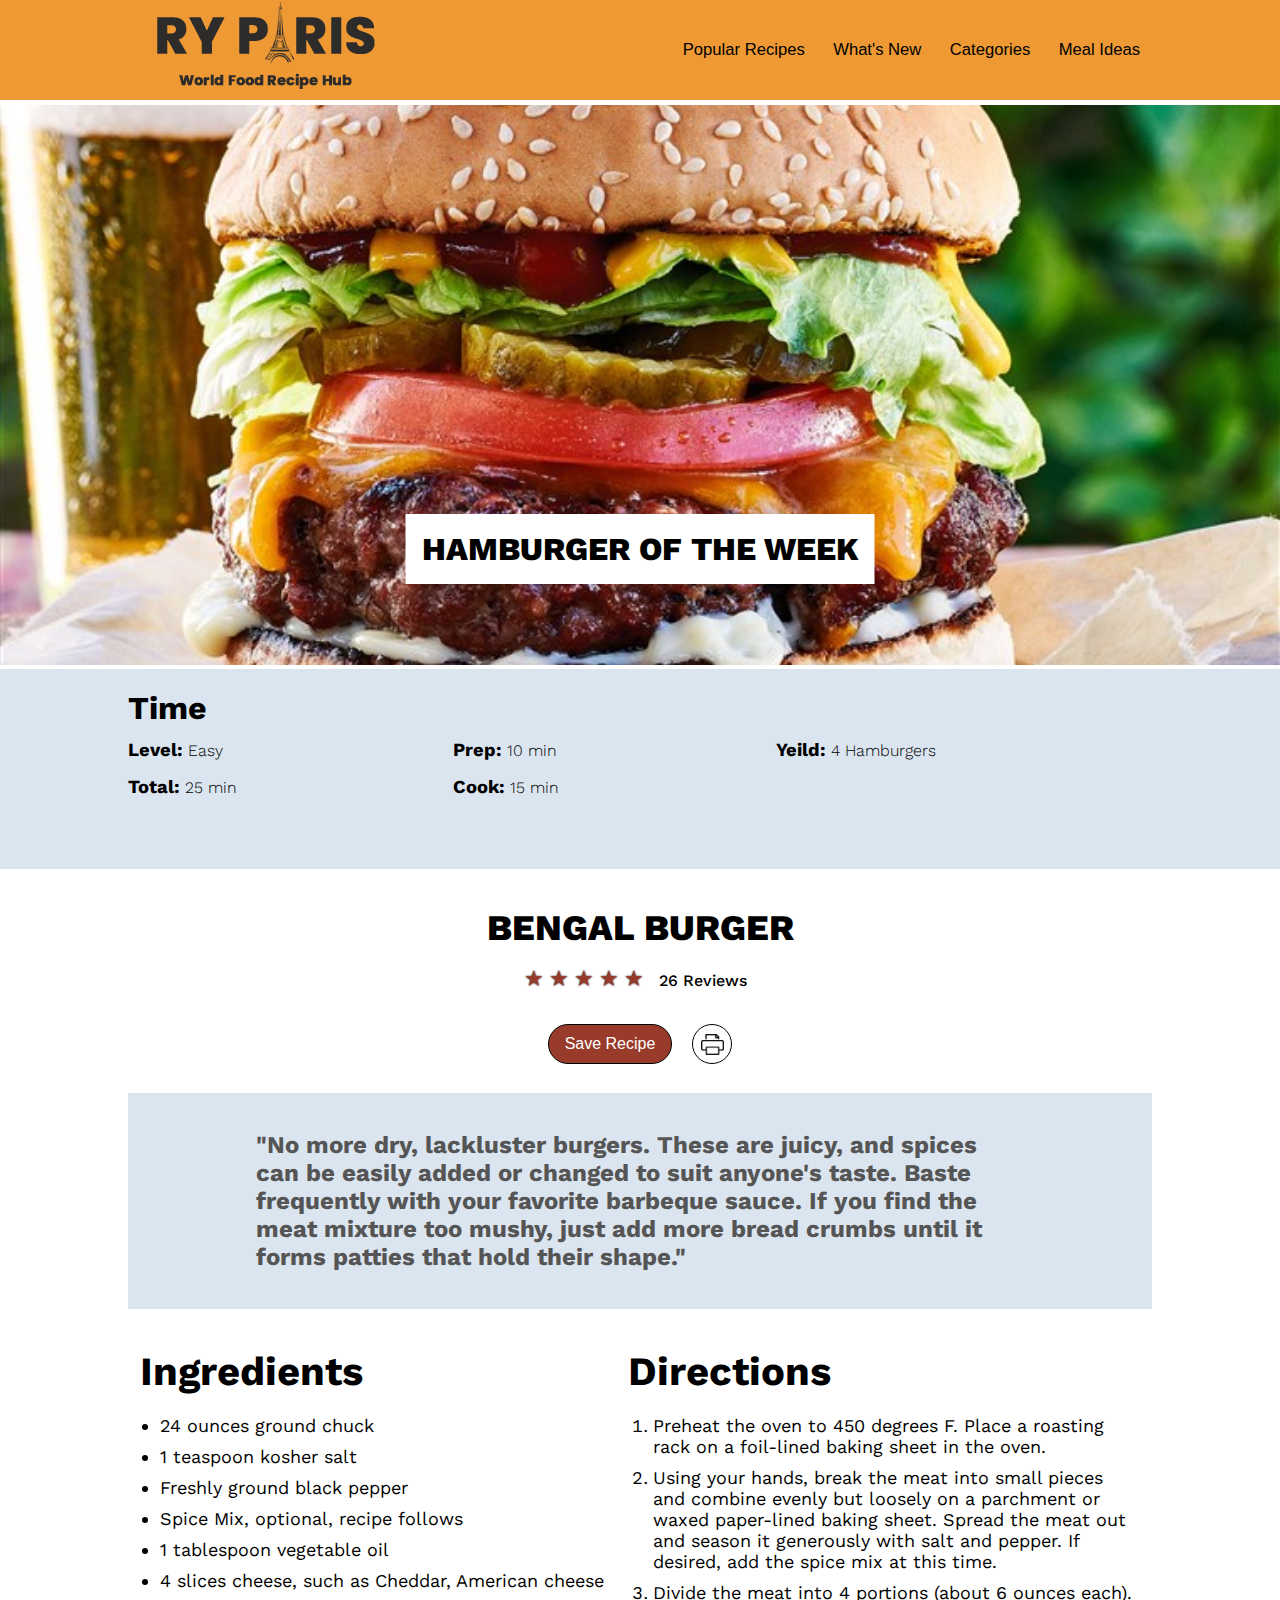
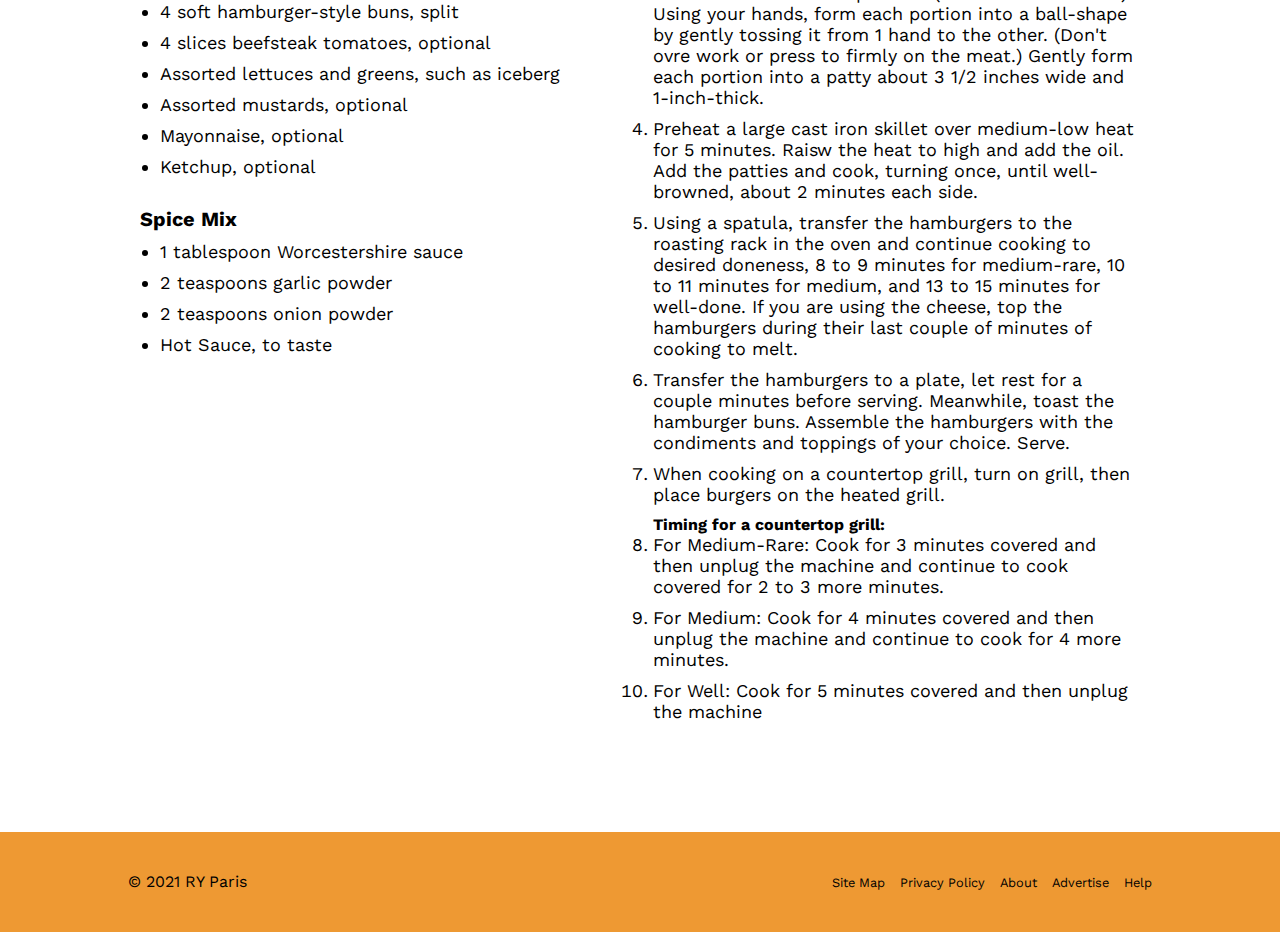
<file: html/recipe.html>
<!DOCTYPE html>

<html lang="en">
    <head>
        <title>RY PARIS</title>
        <link rel="preconnect" href="https://fonts.gstatic.com"> 
        <link href="https://fonts.googleapis.com/css2?family=Work+Sans:wght@100;200;300;400;500;600;700;800;900&display=swap" rel="stylesheet">
        <link rel="stylesheet" href="../css/style.css">
        <meta charset="UTF-8">
    </head>

    <body>
        <div class="container">
            <!-- Navigation -->
            <header>
                <div class="logo">
                    <a class="img-anchor" href="../index.html">
                        <img class="unselectable" src="../src/ryparis-logo.png" href="#" alt="Ry Paris Logo"/>
                    </a>
                </div>

                <nav>
                    <div class="navigation">
                        <a href="../index.html">Popular Recipes</a>
                        <a href="../index.html">What's New</a>
                        <a href="../index.html">Categories</a>
                        <a href="../index.html">Meal Ideas</a>
                    </div>
                </nav>
            </header>

            <!-- Landing -->
            <div class="landing">
                <img class="resizable unselectable" src="../src/bengal-burger.jpg" href="#" alt="Hamburger"/>
                <h1>Hamburger of the week</h1>
            </div>

            
            <section class="recipe_overview grayed">
                <h3>Time</h3>
                <ul>
                    <li>
                        <h4>Level: </h4>
                        <p>Easy</p>
                    </li>

                    <li>
                        <h4>Total: </h4>
                        <p>25 min</p>
                    </li>

                    <li>
                        <h4>Prep: </h4>
                        <p>10 min</p>
                    </li>

                    <li>
                        <h4>Cook: </h4>
                        <p>15 min</p>
                    </li>

                    <li>
                        <h4>Yeild: </h4>
                        <p>4 Hamburgers</p>
                    </li>
                </ul>
            </section>

            <!-- Recipe Information -->
            <section class="recipe_information">
                <h2>Bengal Burger</h2>
                <div class="rating">
                    <span>★</span>
                    <span>★</span>
                    <span>★</span>
                    <span>★</span>
                    <span>★</span>

                    <p>26 Reviews</p>
                </div>

                <div class="btn-container">
                    <button class="orange save">Save Recipe</p>
                    <button class="print"></i>
                </div>
            </section>

            <section class="quote grayed">
                <p>
                    "No more dry, lackluster burgers. These are juicy, and spices can be easily added or changed to suit anyone's 
                    taste. Baste frequently with your favorite barbeque sauce. If you find the meat mixture too mushy, just add more 
                    bread crumbs until it forms patties that hold their shape."
                </p>
            </section>

            <section class="recipe-content">
                <div class="ingredients">
                    <h3>Ingredients</h3>
                    <ul>
                        <li>24 ounces ground chuck</li>
                        <li>1 teaspoon kosher salt</li>
                        <li>Freshly ground black pepper</li>
                        <li>Spice Mix, optional, recipe follows</li>
                        <li>1 tablespoon vegetable oil</li>
                        <li>4 slices cheese, such as Cheddar, American cheese</li>
                        <li>4 soft hamburger-style buns, split</li>
                        <li>4 slices beefsteak tomatoes, optional</li>
                        <li>Assorted lettuces and greens, such as iceberg</li>
                        <li>Assorted mustards, optional</li>
                        <li>Mayonnaise, optional</li>
                        <li>Ketchup, optional</li>
                    </ul>

                    <h4>Spice Mix</h4>
                    <ul>
                        <li>1 tablespoon Worcestershire sauce</li>
                        <li>2 teaspoons garlic powder</li>
                        <li>2 teaspoons onion powder</li>
                        <li>Hot Sauce, to taste</li>
                    </ul>
                </div>

                <div class="directions">
                    <h3>Directions</h3>
                    <ol>
                        <li>Preheat the oven to 450 degrees F. Place a roasting rack on a foil-lined baking sheet in the oven.</li>
                        <li>Using your hands, break the meat into small pieces and combine evenly but loosely on a parchment or waxed paper-lined baking sheet. Spread the meat out and season it generously with salt and pepper. If desired, add the spice mix at this time.</li>
                        <li>Divide the meat into 4 portions (about 6 ounces each). Using your hands, form each portion into a ball-shape by gently tossing it from 1 hand to the other. (Don't ovre work or press to firmly on the meat.) Gently form each portion into a patty about 3 1/2 inches wide and 1-inch-thick.</li>
                        <li>Preheat a large cast iron skillet over medium-low heat for 5 minutes. Raisw the heat to high and add the oil. Add the patties and cook, turning once, until well-browned, about 2 minutes each side.</li>
                        <li>Using a spatula, transfer the hamburgers to the roasting rack in the oven and continue cooking to desired doneness, 8 to 9 minutes for medium-rare, 10 to 11 minutes for medium, and 13 to 15 minutes for well-done. If you are using the cheese, top the hamburgers during their last couple of minutes of cooking to melt.</li>
                        <li>Transfer the hamburgers to a plate, let rest for a couple minutes before serving. Meanwhile, toast the hamburger buns. Assemble the hamburgers with the condiments and toppings of your choice. Serve.</li>
                        <li>When cooking on a countertop grill, turn on grill, then place burgers on the heated grill.</li>
                    </ol>
                    <b>Timing for a countertop grill:</b>
                    <ol start="8">
                        <li>For Medium-Rare: Cook for 3 minutes covered and then unplug the machine and continue to cook covered for 2 to 3 more minutes.</li>
                        <li>For Medium: Cook for 4 minutes covered and then unplug the machine and continue to cook for 4 more minutes.</li>
                        <li>For Well: Cook for 5 minutes covered and then unplug the machine</li>
                    </ol>
                </div>
            </section>
            <!-- Footer -->
            <div class="footer">
                <p>&copy; 2021 RY Paris</p>

                <ul>
                    <li><a href="#">Site Map</a></li>
                    <li><a href="#">Privacy Policy</a></li>
                    <li><a href="#">About</a></li>
                    <li><a href="#">Advertise</a></li>
                    <li><a href="#">Help</a></li>
                </ul>
            </div>
        </div>
    </body>
</html>
</file>
<file: css/style.css>
* {
  margin: 0;
  padding: 0;
  box-sizing: border-box;
}

body {
  font-family: "Work Sans", sans-serif;
}

a {
  text-decoration: none;
  color: #000;
  transition: color, background-color 0.25s;
}

section {
  padding: 3% 10%;
}

section h2 {
  font-weight: bolder;
  font-size: 2.25em;
  text-transform: capitalize;
  padding-bottom: 1rem;
}

section p {
  font-size: 1.5em;
  line-height: 1.55em;
  font-weight: 300;
  padding-bottom: 2rem;
}

section:last-of-type {
  padding-bottom: 100px;
}

.place a:hover, .category_item a:hover, .recipe_item a:hover {
  color: #339;
}

.orange {
  background-color: #993B2B;
  color: white;
}

.grayed {
  background-color: #dbe5ef;
}

.unselectable {
  user-select: none;
  -moz-user-select: none;
  -khtml-user-select: none;
  -webkit-user-select: none;
  -o-user-select: none;
}

.container {
  width: 100%;
}
.container header {
  display: flex;
  justify-content: flex-end;
  align-items: center;
  padding: 0 10%;
  font-family: Arial, Helvetica, sans-serif;
  background-color: #EE9933;
  position: sticky;
  top: 0;
  z-index: 1;
  height: 100px;
}
.container header .logo {
  flex-grow: 1;
}
.container header a:not(.logo) {
  padding: 12px;
  font-size: 1.3vw;
  border-radius: 20px;
}
.container header a:hover:not(.img-anchor) {
  background-color: #cc6600;
  color: white;
}
.container .landing {
  position: relative;
  padding-top: 5px;
}
.container .landing img {
  width: 100%;
  height: 560px;
  object-fit: cover;
}
.container .landing h1 {
  position: absolute;
  padding: 16px;
  bottom: 15%;
  right: 50%;
  transform: translate(50%, 0);
  background: #fff;
  text-transform: uppercase;
  font-weight: 800;
}
.container .categories {
  display: flex;
  justify-content: space-between;
}
.container .categories .category_item {
  text-align: center;
  display: inline-block;
  width: 30%;
  height: 300px;
}
.container .categories .category_item p {
  display: block;
  padding-top: 10px;
  font-size: large;
  font-weight: 600;
}
.container .categories .category_item img {
  width: 100%;
  height: 80%;
  object-fit: cover;
}
.container .recipes {
  display: flex;
  justify-content: space-between;
}
.container .recipes .recipe_item {
  text-align: center;
  width: 20%;
}
.container .recipes .recipe_item img {
  width: 100%;
  height: 200px;
  object-fit: cover;
}
.container .recipes .recipe_item p {
  font-size: 1em;
  font-weight: 600;
  padding-bottom: 10px;
  padding-top: 10px;
  text-align: center;
  background-color: #fff;
}
.container .places {
  display: flex;
  justify-content: space-between;
}
.container .places .place {
  width: 25%;
}
.container .places .place img {
  width: 100%;
  height: 228px;
  object-fit: cover;
}
.container .places .place p {
  font-size: medium;
  font-weight: 600;
  text-align: center;
}
.container .footer {
  display: flex;
  justify-content: space-between;
  background-color: #EE9933;
  height: 100px;
  align-items: center;
  padding: 0 10%;
}
.container .footer ul li {
  display: inline;
  list-style-type: none;
  font-size: 1vw;
  padding-left: 10px;
}
.container .footer a:hover {
  color: #ccc;
}
.container .recipe_overview {
  padding-left: 10%;
  padding-right: 10%;
  padding-top: 20px;
  height: 200px;
}
.container .recipe_overview h3 {
  font-size: 2em;
}
.container .recipe_overview ul {
  height: 100px;
  list-style-type: none;
  display: flex;
  flex-direction: column;
  flex-wrap: wrap;
}
.container .recipe_overview ul li {
  margin-top: 12px;
}
.container .recipe_overview ul li h4 {
  display: inline;
  font-size: 1.15em;
}
.container .recipe_overview ul li p {
  display: inline;
  font-size: 1em;
}
.container .recipe_information {
  display: flex;
  flex-direction: column;
  align-items: center;
}
.container .recipe_information h2 {
  font-weight: 800;
  text-transform: uppercase;
}
.container .recipe_information .rating {
  margin-bottom: 20px;
}
.container .recipe_information .rating span {
  display: inline;
  color: #993B2B;
  font-size: 1.4em;
  text-shadow: 0 0 2px #000000;
}
.container .recipe_information .rating p {
  padding: 10px;
  display: inline;
  font-size: 1rem;
  font-weight: 500;
}
.container .recipe_information .btn-container {
  display: flex;
  height: 40px;
}
.container .recipe_information .btn-container button {
  border: 1px solid black;
  margin: 10px;
  cursor: pointer;
}
.container .recipe_information .btn-container .save {
  font-size: 1em;
  height: 100%;
  padding: 10px 16px 0 16px;
  border-radius: 20px;
}
.container .recipe_information .btn-container .print {
  background-image: url(../src/printer-icon.png);
  background-repeat: no-repeat;
  background-size: 60%;
  background-position-x: 50%;
  background-position-y: 50%;
  border-radius: 50%;
  height: 40px;
  width: 40px;
  background-color: white;
}
.container .quote {
  margin: 0 10%;
}
.container .quote p {
  color: #555;
  font-weight: bolder;
  padding: 0;
  line-height: normal;
}
.container .recipe-content {
  display: flex;
  justify-content: space-around;
}
.container .recipe-content h3 {
  font-size: 2.5em;
  padding-bottom: 20px;
}
.container .recipe-content * > li {
  padding-bottom: 10px;
  font-size: large;
}
.container .recipe-content .ingredients ul {
  padding-left: 20px;
}
.container .recipe-content .ingredients h4 {
  font-size: 1.25em;
  font-weight: bolder;
  padding: 20px 0 10px 0;
}
.container .recipe-content .directions {
  width: 50%;
}
.container .recipe-content .directions ol, .container .recipe-content .directions b {
  padding-left: 25px;
}

/*# sourceMappingURL=style.css.map */
</file>
